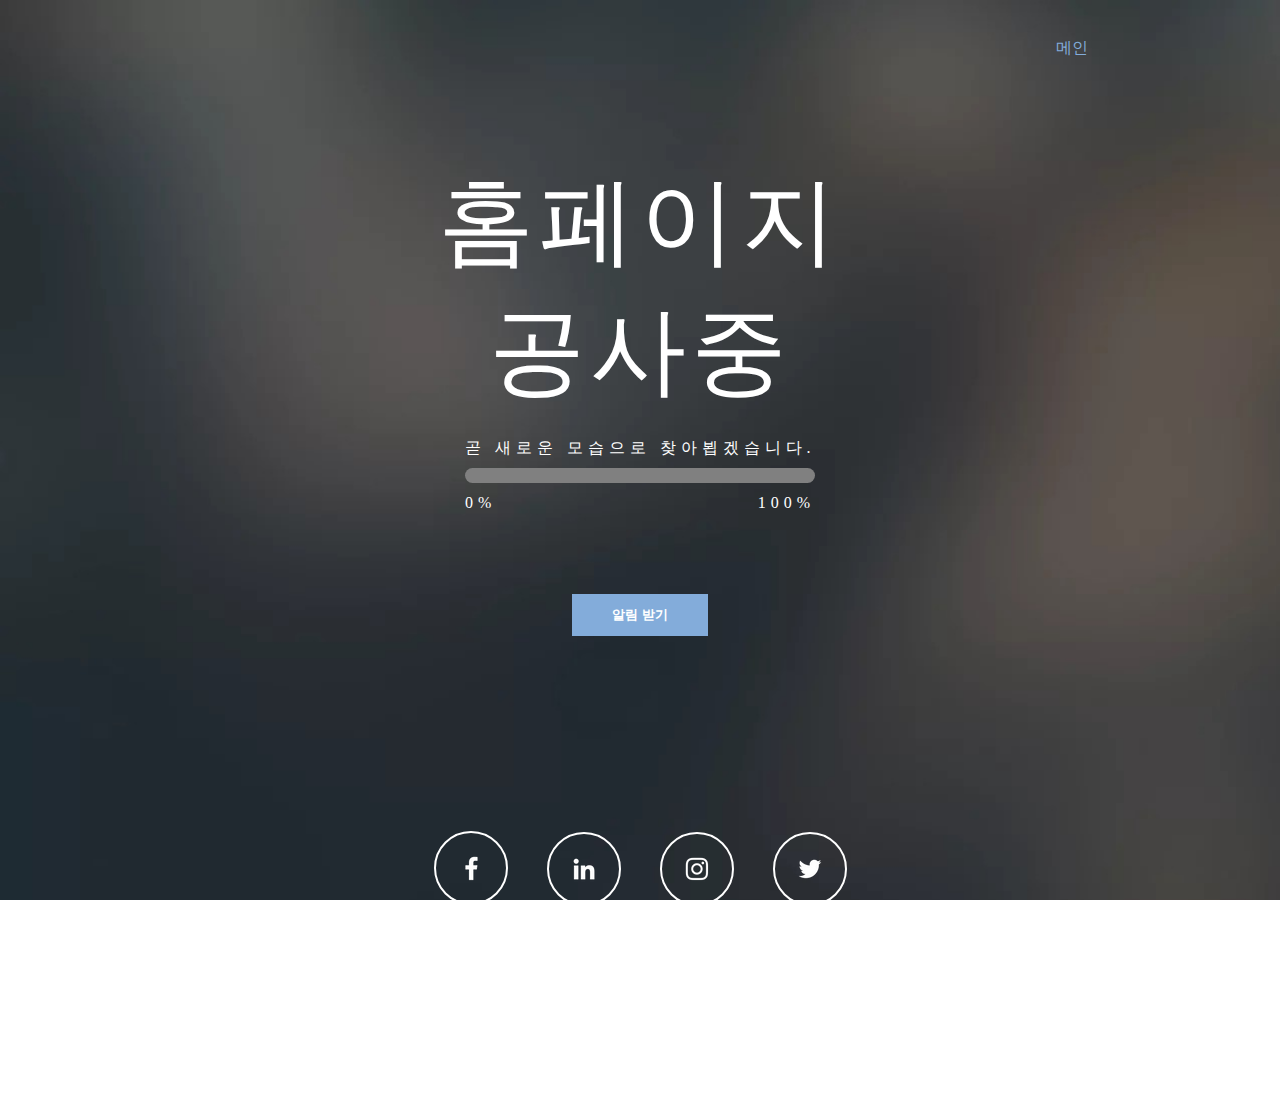
<file: index.html>
<!DOCTYPE html>
<html lang="en">
<head>
	<meta charset="UTF-8">
	<link rel="stylesheet" type="text/css" href="css/common.css">
	<link rel="stylesheet" type="text/css" href="css/header.css">
	<link rel="stylesheet" type="text/css" href="css/main.css">
	<link rel="stylesheet" type="text/css" href="css/footer.css">
	<title>홈페이지 공사중...</title>
</head>
<body onload="setTimeout(function(){move()},2000)">
	<header>
		<div id="top_menu">
			<a href="index.html">메인</a>
		</div>
	</header>
	<main>
		<div id="under_construction_text">
			홈페이지<br>
			공사중
		</div>
		<div id="main_text">
			곧 새로운 모습으로 찾아뵙겠습니다.
		</div>
		<section id="bar_box">
			<div id="site_progress">
				<div id="bar"></div>
			</div>
			<script>
				var i = 0;
				function move() {
					if (i == 0) {
						i = 1;
						var elem = document.getElementById("bar");
						var width = 0;
						var id = setInterval(frame, 15);
						function frame() {
							if (width == 80) {
								clearInterval(id);
								i = 0;
							} else {
								width++;
								elem.style.width = width + "%";
								// elem.innerHTML = width  + "%";
							}
						}
					}
				}
			</script>
			<div id="percent0">0%</div>
			<div id="percent100">100%</div>
		</section>
		<div class="clear"></div>
		<button id="notification_button" type="button" onclick="window.open('notification.html','blank')">알림 받기</button>
		<div id="blank"></div>
		<div id="sns">
			<ul>
				<li class="circle">
					<a href="http://www.facebook.com/wix"><img src="img/facebook.webp"></a>
				</li>
				<li class="circle">
					<a href="https://www.linkedin.com/company/wix-com"><img src="img/linkedin.webp"></a>
				</li>
				<li class="circle">
					<a href="https://instagram.com/wix/"><img src="img/instagram.webp"></a>
				</li>
				<li class="circle">
					<a href="http://www.twitter.com/wix"><img src="img/twitter.webp"></a>
				</li>
			</ul>
		</div>
	</main>
	<footer>
		© 2023 by Under Construction. Proudly created with <a href="http://wix.com/?utm_campaign=vir_created_with">Wix.com</a>
	</footer>
</body>
</html>
</file>
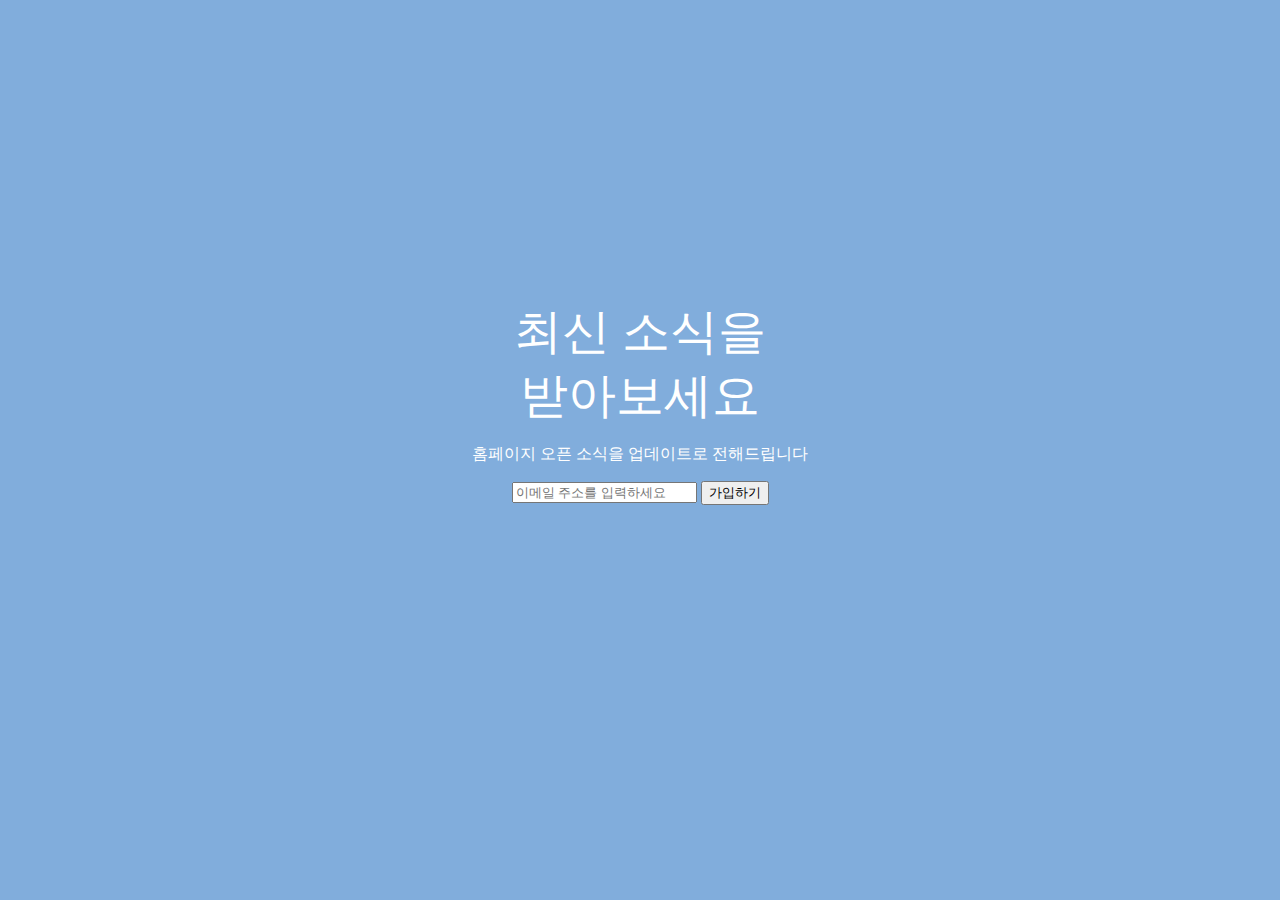
<file: notification.html>
<!DOCTYPE html>
<html lang="en">
<head>
	<meta charset="UTF-8">
	<title>최신 소식</title>
	<style>
		body {
			margin: 0 auto;
			padding: 300px 0 300px 0;
			background-color: #81ADDC;
			text-align: center;
			color: white;
		}
	</style>
</head>
<body>
<font size="20px">최신 소식을<br>
받아보세요</font>
<p>홈페이지 오픈 소식을 업데이트로 전해드립니다
<p></p>
<input type="text" placeholder="이메일 주소를 입력하세요"></input>
<button type="submit">가입하기</button>
</body>
</html>
</file>
<file: css/common.css>
* {
    margin: 0;
    padding: 0;
}

body {
    background-image: url("../img/back_image.jpg");
    background-size: cover;
    background-repeat: no-repeat;
    background-attachment: fixed;
    font-family: "맑은 고딕", "굴림";
}

ul {
    list-style-type: none;
}

.clear {
    clear: both;
}
</file>
<file: css/header.css>
header {
    height: 100px;
}

header #top_menu {
    margin: 3% 15% 0 0;
    text-align: right;
    color: #83acda;
}

header #top_menu a {
    color: #83acda;
    text-decoration: none;
}
</file>
<file: css/main.css>
main {
    height: 844px;
    margin: 0 auto;
    color: white;
    text-align: center;
    letter-spacing: 5px;
}

main #under_construction_text {
    margin: 20px;
    font-size: 6em;
    // border: solid 1px red;
}

main #main_text {
    height: 17px;
    margin-bottom: 1%;
}

main #bar_box {
    width: 350px;
    margin: 0 auto;
}

main #bar_box #site_progress {
    border-radius: 20px;
    background-color: grey;
}

main #bar_box #bar {
    width: 0%;
    height: 15px;
    margin-bottom: 3%;
    border-radius: 20px;
    background-color: #83acda;
}

main #bar_box #percent0 {
    float: left;
    height: 100px;
}

main #bar_box #percent100 {
    float: right;
    height: 100px;
}

main #notification {
    letter-spacing: 0px;
}

main #notification_button {
    padding: 12px 40px;
    border: none;
    background-color: #83acda;
    color: white;
    font-weight: bold;
    transition-duration: 0.4s;
    cursor: pointer;
}

main #notification_button:hover {
    background-color: #41576E;
}

main #blank {
    height: 180px;
}

main #sns img {
    margin: 20px;
}

main #sns li {
    display: inline-block;
}

main #sns li.circle {
    width: 70px;
    height: 70px;
    margin: 15px;
    border: solid 2px white;
    border-radius: 50px;
}
</file>
<file: css/footer.css>
footer {
    height: 100px;
    text-align: center;
    color: white;
}

a {
    text-decoration: none;
    color: white;
}
</file>
